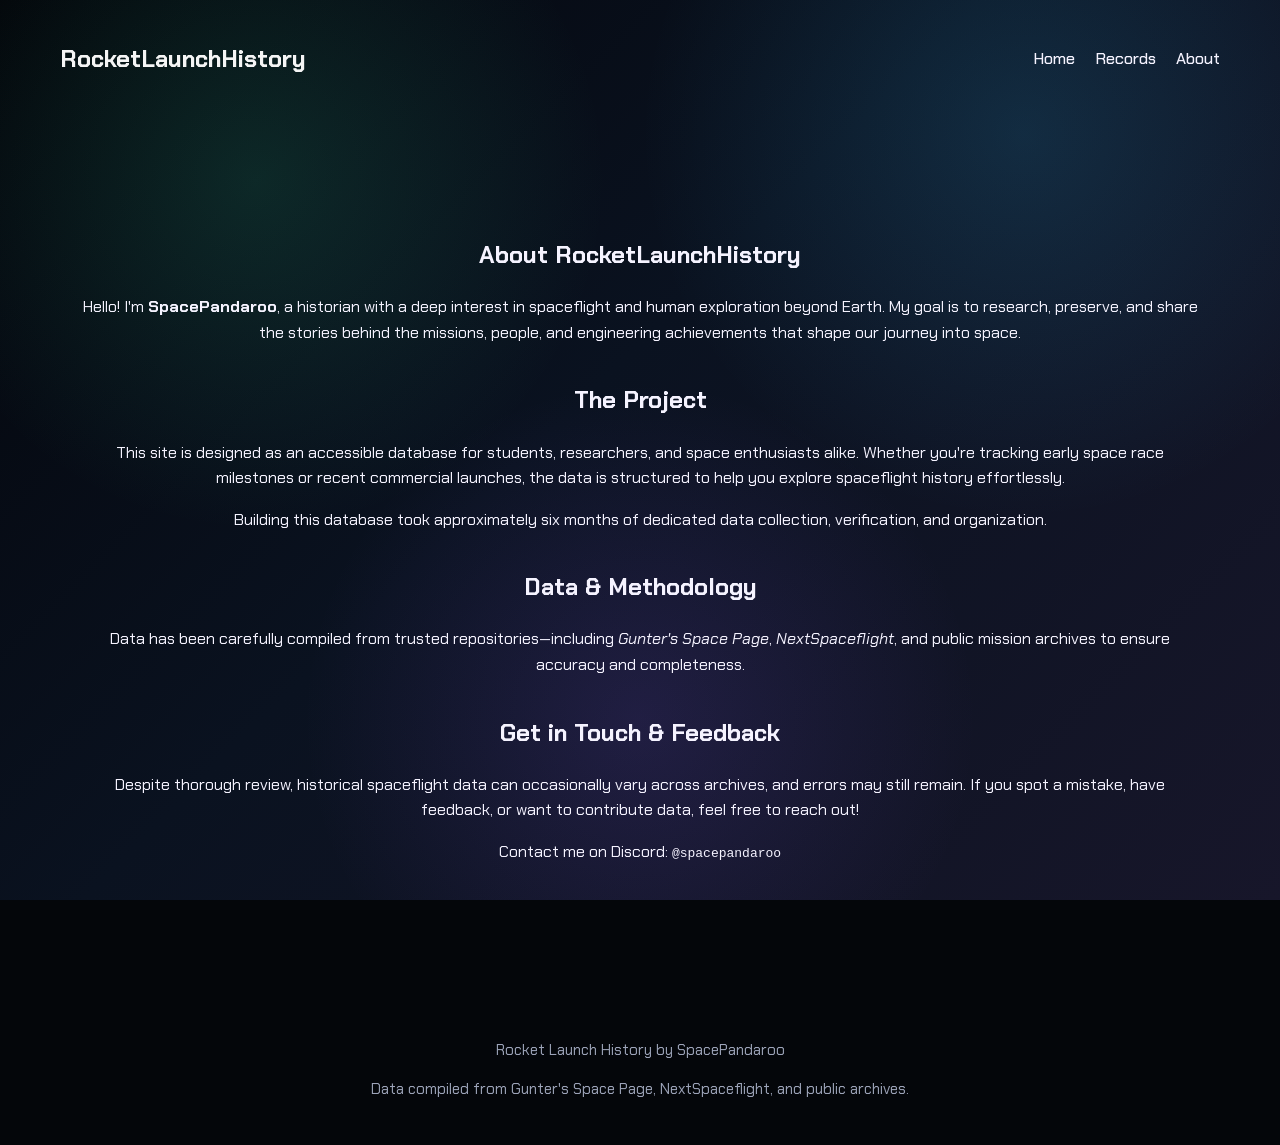
<file: about.html>
<!DOCTYPE html>
<html lang="en">

<head>
    <meta charset="UTF-8">
    <meta name="viewport" content="width=device-width, initial-scale=1.0">
    <title>About - RocketLaunchHistory</title>
    <link rel="stylesheet" href="styles.css" />
</head>

<body>
    <div class="page">
        <header class="header">
            <div class="brand">RocketLaunchHistory</div>
            <nav class="nav">
                <a href="index.html">Home</a>
                <a href="worldrecords.html">Records</a>
                <a href="about.html">About</a>
            </nav>
        </header>

        <main class="about-page">
            <section class="about-intro">
                <h1>About RocketLaunchHistory</h1>
                <p>Hello! I'm <strong>SpacePandaroo</strong>, a historian with a deep interest in spaceflight and human exploration beyond Earth. My goal is to research, preserve, 
					and share the stories behind the missions, people, and engineering achievements that shape our journey into space.</p>
            </section>

            <section class="about-project">
                <h2>The Project</h2>
                <p>This site is designed as an accessible database for students, researchers, and space enthusiasts alike. Whether you're tracking early space race milestones or 
					recent commercial launches, the data is structured to help you explore spaceflight history effortlessly.</p>
                <p>Building this database took approximately six months of dedicated data collection, verification, and organization.</p>
            </section>

            <section class="about-sources">
                <h2>Data & Methodology</h2>
                <p>Data has been carefully compiled from trusted repositories—including <em>Gunter's Space Page</em>, <em>NextSpaceflight</em>, 
					and public mission archives to ensure accuracy and completeness.</p>
            </section>

            <section class="about-contact">
                <h2>Get in Touch & Feedback</h2>
                <p>Despite thorough review, historical spaceflight data can occasionally vary across archives, and errors may still remain. If you spot a mistake, have feedback, 
					or want to contribute data, feel free to reach out!</p>
                <p>Contact me on Discord: <code>@spacepandaroo</code></p>
            </section>
        </main>

        <footer class="footer">
            <p>Rocket Launch History by SpacePandaroo</p>
            <p>Data compiled from Gunter's Space Page, NextSpaceflight, and public archives.</p>
        </footer>
    </div>
</body>

</html>
</file>
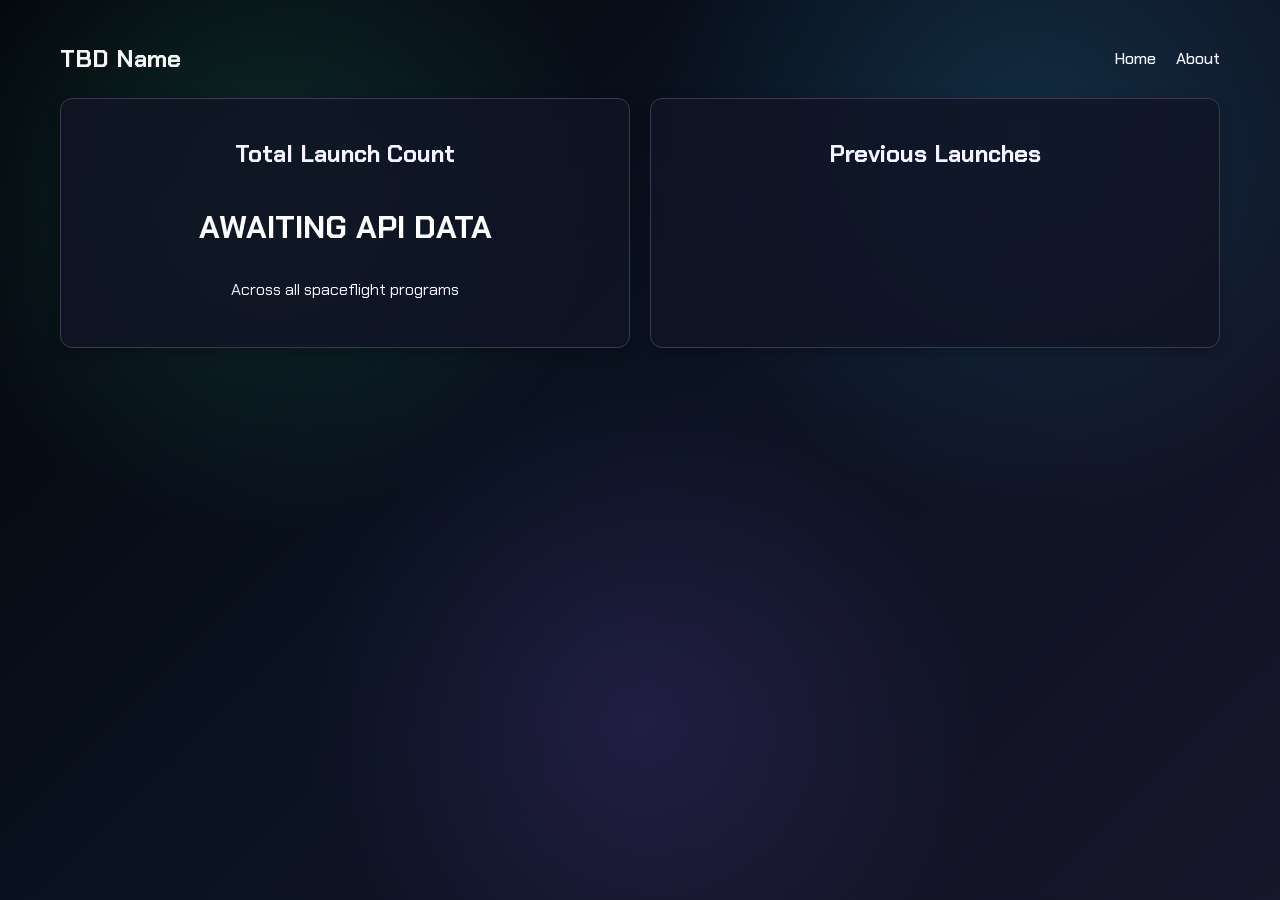
<file: unitedstates.html>
<!DOCTYPE html>
<html lang="en">

<head>
	<meta charset="UTF-8">
	<meta name="viewport" content="width=device-width, initial-scale=1.0">
	<title>United States Spaceflight</title>
	<link rel="stylesheet" href="styles.css" />
</head>

<body>
	<div class="page">
		<header class="header">
			<div class="brand">TBD Name</div>
			<nav class="nav">
				<a href="home.html">Home</a>
				<a href="about.html">About</a>
			</nav>
		</header>

		<main class="main">
			<section class="stats-row">
				<div class="card stat-card">
					<h2>Total Launch Count</h2>
					<p class="stat-number" id="total-count">AWAITING API DATA</p>
					<p>Across all spaceflight programs</p>
				</div>
				<div class="card stat-card">
					<h2>Previous Launches</h2>
					<ul class="launch-list" id="recent-launches"></ul>
				</div>
			</section>
		</main>
</body>

</html>
</file>
<file: styles.css>
/* =======================================
   Imports & Custom Properties
   ======================================= */
@import url('https://fonts.googleapis.com/css2?family=Chakra+Petch:wght@400;500;600;700&display=swap');

:root {
    color-scheme: dark;

    --bg: #04060d;
    --surface: #101525;

    --text: #f5f3ff;
    --muted: #9ca3b8;

    /* Aurora Accent Palette */
    --accent: #8b5cf6;       /* Purple */
    --accent-blue: #38bdf8;  /* Blue */
    --accent-green: #34d399; /* Green */
    --accent-red: #fb7185;   /* Red/Pink */

    --accent-dark: #241638;
    --border: #3b3850;
}

/* =======================================
   Global Resets & Base Typography
   ======================================= */
* {
    box-sizing: border-box;
}

body {
    margin: 0;
    font-family: 'Chakra Petch', Arial, sans-serif;
    color: var(--text);
    line-height: 1.6;
    min-height: 100vh;
    background-color: #04060a;
    background-image:
        radial-gradient(circle at 20% 20%, rgba(52, 211, 153, 0.15) 0, rgba(52, 211, 153, 0) 28%),
        radial-gradient(circle at 80% 15%, rgba(56, 189, 248, 0.15) 0, rgba(56, 189, 248, 0) 30%),
        radial-gradient(circle at 50% 80%, rgba(139, 92, 246, 0.15) 0, rgba(139, 92, 246, 0) 35%),
        linear-gradient(135deg, #03050a 0%, #0a1220 45%, #17162a 100%);
    background-attachment: fixed;
    overflow-x: hidden;
}

/* =======================================
   Layout & Navigation
   ======================================= */
.page {
    max-width: 1200px;
    margin: 0 auto;
    padding: 20px;
}

.header {
    display: flex;
    justify-content: space-between;
    align-items: center;
    padding: 20px 0;
}

.brand {
    font-size: 1.5rem;
    font-weight: bold;
    color: whitesmoke;
}

.nav a {
    margin-left: 16px;
    color: var(--text);
    text-decoration: none;
    font-weight: 500;
}

.nav a:hover {
    color: var(--accent-blue);
}

.main {
    display: grid;
    gap: 12px;
}

.footer {
    text-align: center;
    padding: 24px 0 8px;
    color: var(--muted);
    font-size: 0.95rem;
}

/* Page Specific & Helpers */
.about-page {
    min-height: 100vh;
    display: flex;
    flex-direction: column;
    justify-content: center;
    align-items: center;
    text-align: center;
    padding: 40px 20px;
}

.page-title {
    text-align: center;
    width: 100%;
    margin: 20px 0;
}

.hidden {
    display: none !important;
}

/* =======================================
   Header Summary Counter Bar
   ======================================= */
.summary-stats-bar {
    display: flex;
    justify-content: space-around;
    align-items: center;
    background: rgba(4, 6, 13, 0.5);
    border: 1px solid var(--border);
    border-radius: 12px;
    padding: 16px 12px;
    margin: 20px 0;
    text-align: center;
}

.summary-stat-item {
    display: flex;
    flex-direction: column;
    align-items: center;
}

.summary-stat-value {
    font-size: 1.8rem;
    font-weight: 700;
    color: var(--accent-blue);
    line-height: 1.2;
}

.summary-stat-label {
    font-size: 0.75rem;
    text-transform: uppercase;
    letter-spacing: 0.5px;
    color: var(--muted);
    margin-top: 4px;
}

/* =======================================
   Hero Banner & Buttons
   ======================================= */
.hero {
    background: linear-gradient(135deg, rgba(16, 21, 37, 0.95), rgba(139, 92, 246, 0.22));
    color: white;
    padding: 48px 32px;
    border-radius: 16px;
    box-shadow: 0 10px 25px rgba(0, 0, 0, 0.2);
    text-align: center;
    display: flex;
    flex-direction: column;
    align-items: center;
    justify-content: center;
    border: 1px solid rgba(56, 189, 248, 0.2);
}

.hero h1,
.hero p,
.hero .btn {
    width: 100%;
    max-width: 700px;
}

.hero h1 {
    margin: 0 0 10px;
    font-size: 2rem;
    color: var(--text);
}

.hero p {
    margin: 0 0 20px;
    color: var(--muted);
}

.btn {
    display: inline-block;
    background: #101525;
    color: #f5f1f9;
    padding: 14px 24px;
    border-radius: 9999px;
    text-decoration: none;
    font-weight: 700;
    box-shadow: 0 6px 16px rgba(0, 0, 0, 0.16);
    transition: transform 0.2s ease, box-shadow 0.2s ease, background 0.2s ease, border-color 0.2s ease;
    border: 1px solid var(--border);
    cursor: pointer;
}

.btn:hover {
    transform: translateY(-1px);
    box-shadow: 0 8px 20px rgba(56, 189, 248, 0.2);
    background: var(--accent-dark);
    border-color: var(--accent-blue);
    color: var(--text);
}

/* =======================================
   Grids & Cards Layout
   ======================================= */
.stats-row {
    display: grid;
    grid-template-columns: repeat(2, minmax(0, 1fr));
    gap: 20px;
    margin-bottom: 12px;
}

.stat-card {
    text-align: left;
}

.stat-number {
    font-size: 2rem;
    font-weight: 700;
    color: #ffffff;
    margin: 8px 0;
}

.launch-list {
    padding-left: 18px;
    margin: 8px 0 0;
    color: var(--muted);
}

.launch-list li {
    margin-bottom: 8px;
}

.content-grid {
    display: grid;
    grid-template-columns: repeat(3, minmax(0, 1fr));
    gap: 20px;
    justify-items: center;
}

.content-grid .card:last-child {
    grid-column: 2 / 3;
}

.records-grid {
    display: grid;
    grid-template-columns: repeat(3, minmax(0, 1fr));
    gap: 20px;
    justify-items: center;
    padding-right: 8px;
    align-items: stretch;
}

.records-grid .card:last-child {
    grid-column: auto;
}

.record-grid.consecutive-successes {
    display: grid;
    grid-template-columns: repeat(5, minmax(0, 1fr));
    align-items: stretch;
}

.record-grid.consecutive-successes .card,
.records-grid .card {
    height: 100%;
}

.card {
    background: rgba(16, 21, 37, 0.85);
    padding: 16px;
    border: 1px solid var(--border);
    border-radius: 12px;
    box-shadow: 0 4px 12px rgba(0, 0, 0, 0.25);
    text-align: center;
    width: 100%;
    min-height: 250px;
    display: flex;
    flex-direction: column;
    align-items: stretch;
}

.card h3 {
    margin: 0 0 18px;
    min-height: 72px;
    display: flex;
    align-items: center;
    justify-content: center;
}

.country-grid-centered {
    display: flex;
    justify-content: center;
    align-items: center;
    gap: 1.5rem;
    max-width: 900px;
    margin: 0 auto;
}

.single-card {
    grid-template-columns: 1fr;
    margin-bottom: 20px;
}

/* =======================================
   Ship Cards & Badges Inside Modal
   ======================================= */
.cards-grid {
    display: grid;
    grid-template-columns: repeat(auto-fill, minmax(280px, 1fr));
    gap: 1.25rem;
    padding: 0.5rem 0;
}

.ship-card {
    background: rgba(4, 6, 13, 0.6);
    border: 1px solid var(--border);
    border-radius: 10px;
    padding: 1.25rem;
    box-shadow: 0 4px 10px rgba(0, 0, 0, 0.2);
    display: flex;
    flex-direction: column;
    justify-content: space-between;
    text-align: left;
    height: 100%;
}

.ship-card-header {
    display: flex;
    justify-content: space-between;
    align-items: center;
    margin-bottom: 0.75rem;
    border-bottom: 1px solid var(--border);
    padding-bottom: 0.5rem;
}

.ship-card-header h3 {
    margin: 0;
    font-size: 1.25rem;
    min-height: auto;
    justify-content: flex-start;
    color: var(--text);
}

.status-badge {
    padding: 0.25rem 0.6rem;
    border-radius: 12px;
    font-size: 0.75rem;
    font-weight: 600;
    text-transform: uppercase;
    letter-spacing: 0.5px;
}

/* Theme-matched status badges */
.status-active { 
    background-color: rgba(52, 211, 153, 0.15); 
    color: var(--accent-green); 
    border: 1px solid rgba(52, 211, 153, 0.3);
}
.status-retired { 
    background-color: rgba(56, 189, 248, 0.15); 
    color: var(--accent-blue); 
    border: 1px solid rgba(56, 189, 248, 0.3);
}
.status-scrapped { 
    background-color: rgba(251, 113, 133, 0.15); 
    color: var(--accent-red); 
    border: 1px solid rgba(251, 113, 133, 0.3);
}
.status-default { 
    background-color: rgba(156, 163, 184, 0.15); 
    color: var(--muted); 
    border: 1px solid rgba(156, 163, 184, 0.3);
}

.ship-card-body {
    display: flex;
    flex-direction: column;
    flex: 1;
}

.ship-card-body p {
    margin: 0.25rem 0;
    font-size: 0.9rem;
    line-height: 1.4;
}

.milestones-grid {
    margin-top: auto;
    margin-bottom: 0.5rem;
    background: rgba(4, 6, 13, 0.5);
    padding: 0.75rem;
    border-radius: 8px;
    border: 1px solid rgba(59, 56, 80, 0.5);
}

.milestone-item {
    display: flex;
    justify-content: space-between;
    font-size: 0.85rem;
    margin: 0.3rem 0;
}

.milestone-label { 
    font-weight: 500; 
    color: var(--muted); 
}

.milestone-value {
    color: var(--text);
    font-weight: 600;
}

.ship-notes { 
    font-size: 0.85rem; 
    font-style: italic; 
    color: var(--muted);
    margin-top: 0.25rem;
    min-height: 2.2em;
    line-height: 1.15;
    overflow: hidden;
}

.loading-notice, .empty-notice, .error-notice {
    text-align: center;
    padding: 2rem;
    color: var(--muted);
}

.error-notice {
    color: var(--accent-red);
}

/* =======================================
   Tables
   ======================================= */
table {
    width: 100%;
    table-layout: fixed;
    border-collapse: collapse;
}

th,
td {
    padding: 3px 2px;
    vertical-align: middle;
}

th:first-child,
td:first-child {
    width: 16%;
    text-align: center;
}

th:nth-child(2),
td:nth-child(2) {
    width: 64%;
    text-align: center;
    word-break: break-word;
}

th:last-child,
td:last-child {
    width: 20%;
    text-align: right;
    padding-right: 8px;
}

/* =======================================
   Vehicle Components
   ======================================= */
.family-card {
    cursor: pointer;
    transition: border-color 0.2s ease, transform 0.2s ease, box-shadow 0.2s ease;
}

.family-card:hover {
    border-color: var(--accent-blue);
    transform: translateY(-2px);
    box-shadow: 0 6px 16px rgba(56, 189, 248, 0.15);
}

.vehicle-config {
    margin-top: 15px;
    padding: 15px;
    border: 1px solid var(--border);
    border-radius: 10px;
    background: rgba(4, 6, 13, 0.35);
}

.vehicle-config h3 {
    margin-top: 0;
    color: var(--accent-blue);
}

/* =======================================
   Modals & Popups
   ======================================= */
.modal-overlay,
.modal {
    position: fixed;
    inset: 0;
    background: rgba(2, 4, 10, 0.85);
    backdrop-filter: blur(4px);
    display: flex;
    justify-content: center;
    align-items: center;
    z-index: 1000;
    padding: 20px;
}

.modal-content {
    background: var(--surface);
    border: 1px solid var(--border);
    border-radius: 16px;
    padding: 25px;
    width: 100%;
    max-width: 1100px;
    max-height: 85vh;
    display: flex;
    flex-direction: column;
    box-shadow: 0 20px 50px rgba(0, 0, 0, 0.6);
    overflow: hidden;
}

.modal-header {
    display: flex;
    justify-content: space-between;
    align-items: center;
    padding-bottom: 15px;
    border-bottom: 1px solid var(--border);
}

.modal-header h2 {
    margin: 0;
    font-size: 1.5rem;
    color: var(--text);
}

/* Modal Content Scrolling Fix */
.detail-modal-content, .modal-content {
    max-height: 85vh;
    display: flex;
    flex-direction: column;
}

#vehicle-detail-body, #modal-body {
    overflow-y: auto;
    max-height: calc(85vh - 80px); /* Leaves room for the modal header */
    padding-right: 0.5rem;
}

.close-btn,
#close-modal {
    background: transparent;
    border: none;
    color: var(--muted);
    font-size: 2rem;
    line-height: 1;
    cursor: pointer;
    transition: color 0.2s ease;
    padding: 0;
}

.close-btn:hover,
#close-modal:hover {
    color: var(--accent-red);
}

.modal-body {
    padding-top: 15px;
    overflow-y: auto;
    flex: 1;
}

.modal-content hr {
    border: none;
    border-top: 1px solid var(--border);
    margin: 20px 0;
}

.family-summary {
    display: grid;
    grid-template-columns: repeat(2, minmax(0, 1fr));
    gap: 10px;
    margin: 20px 0;
    text-align: left;
}

.family-summary p {
    margin: 0;
    padding: 10px;
    background: rgba(4, 6, 13, 0.35);
    border-radius: 8px;
}

/* =======================================
   Responsive Breakpoints
   ======================================= */
@media (max-width: 768px) {
    .header {
        flex-direction: column;
        align-items: flex-start;
        gap: 10px;
    }

    .nav a {
        margin-left: 0;
        margin-right: 12px;
    }

    .content-grid {
        grid-template-columns: 1fr;
    }

    .modal-content {
        padding: 15px;
        max-height: 90vh;
    }
}

@media (max-width: 600px) {
    .summary-stats-bar {
        flex-direction: column;
        gap: 16px;
    }
}
</file>
